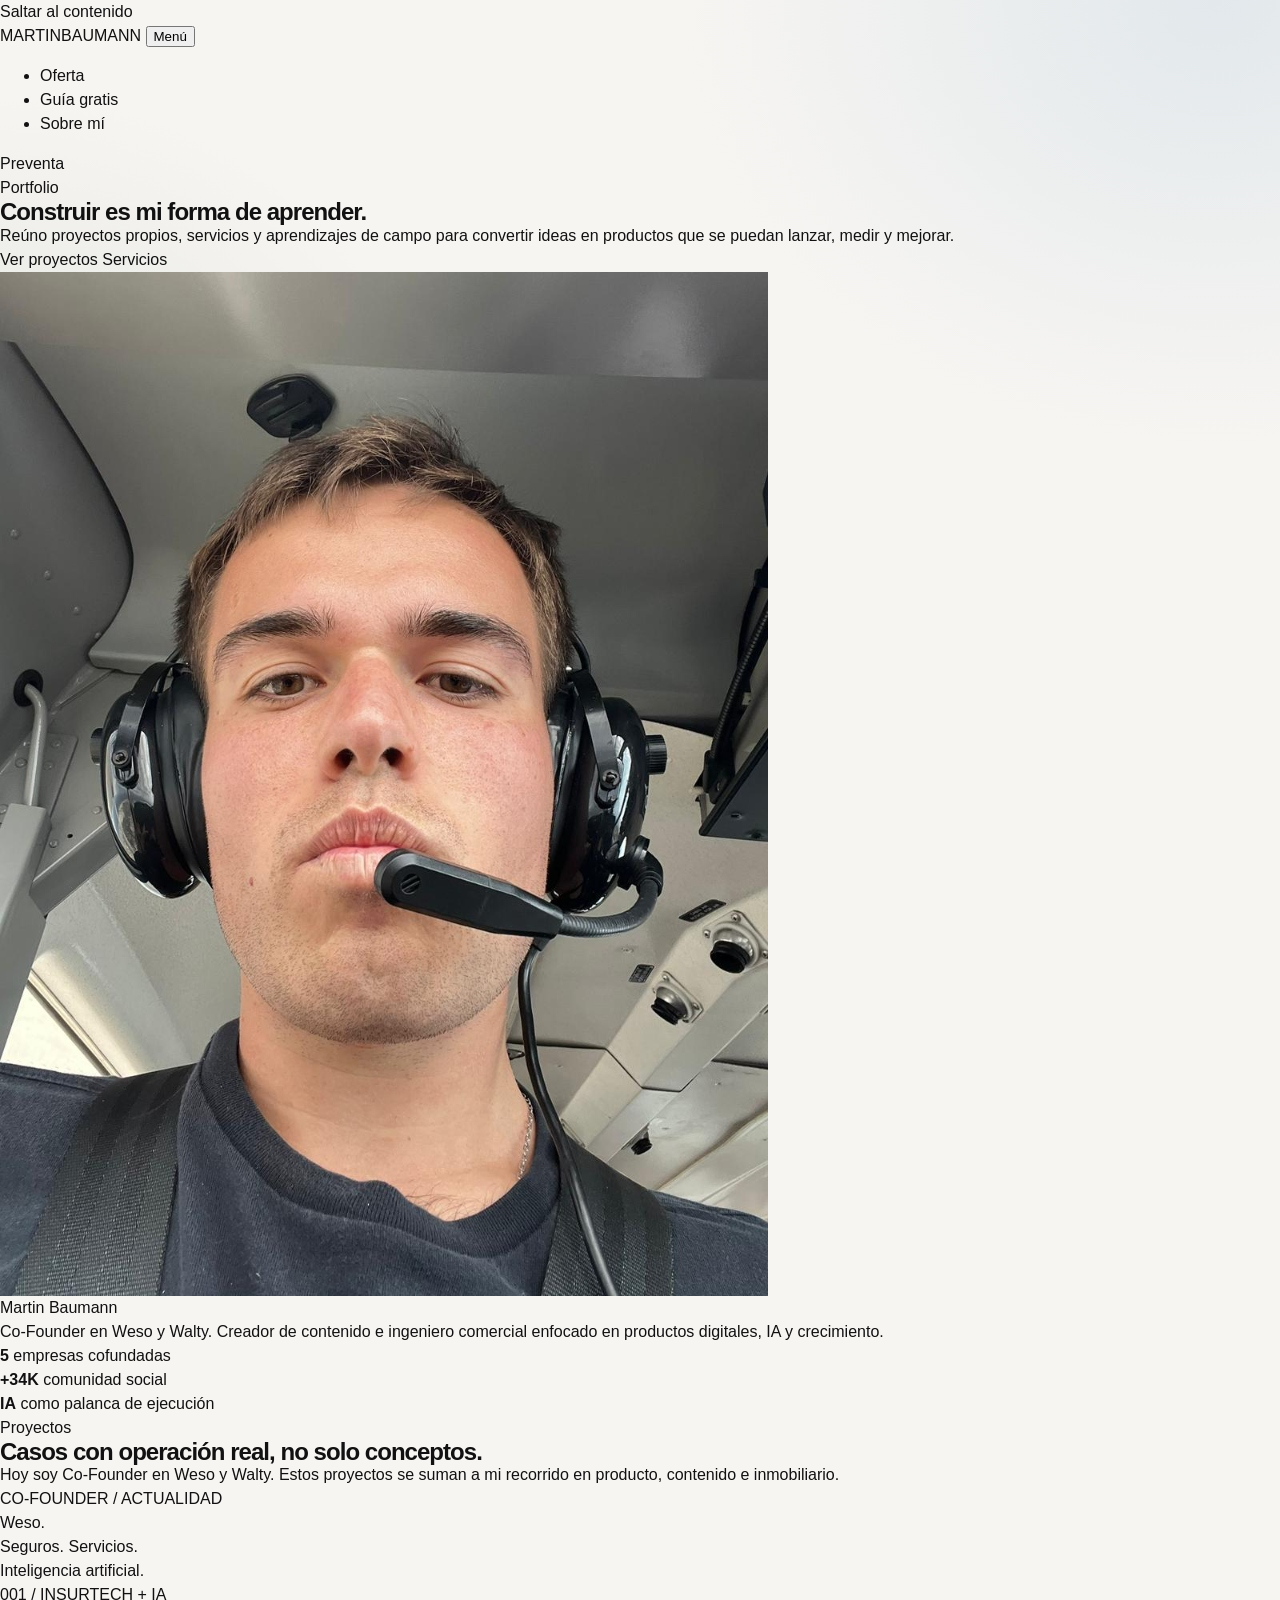
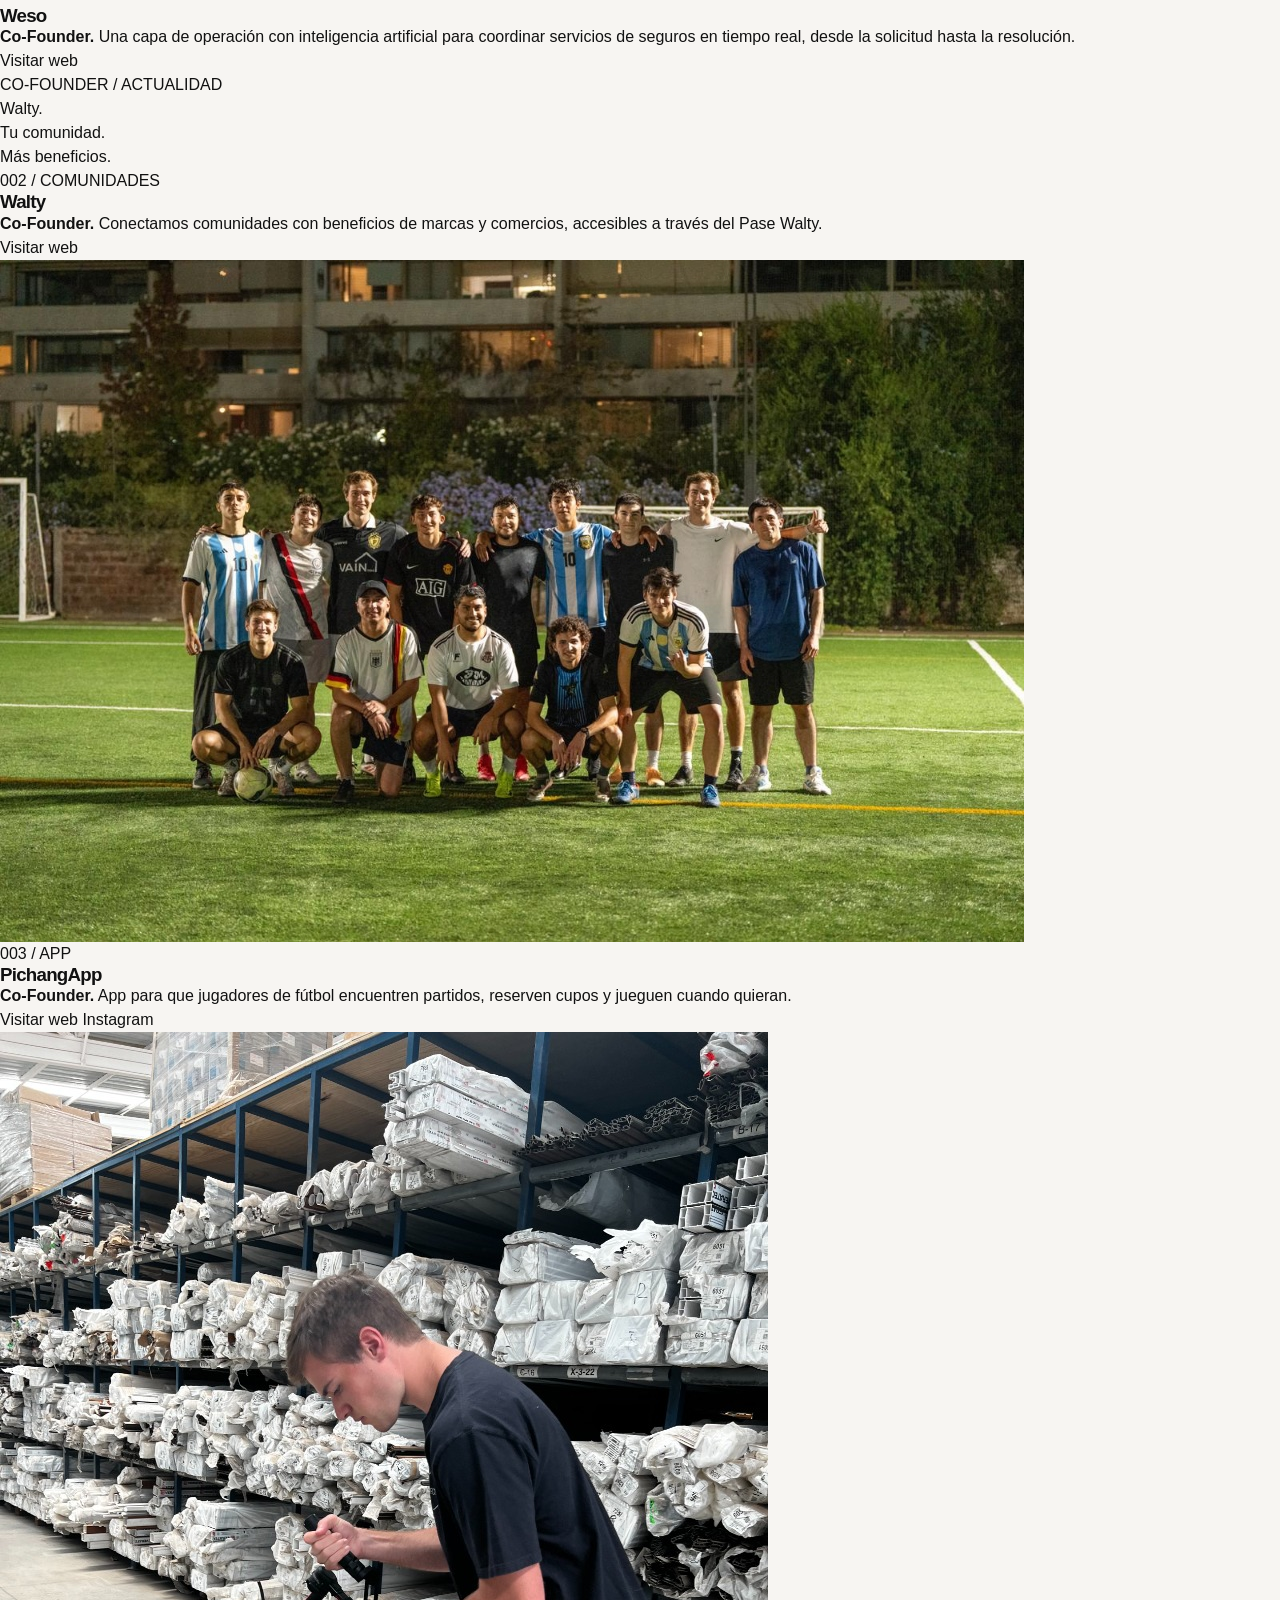
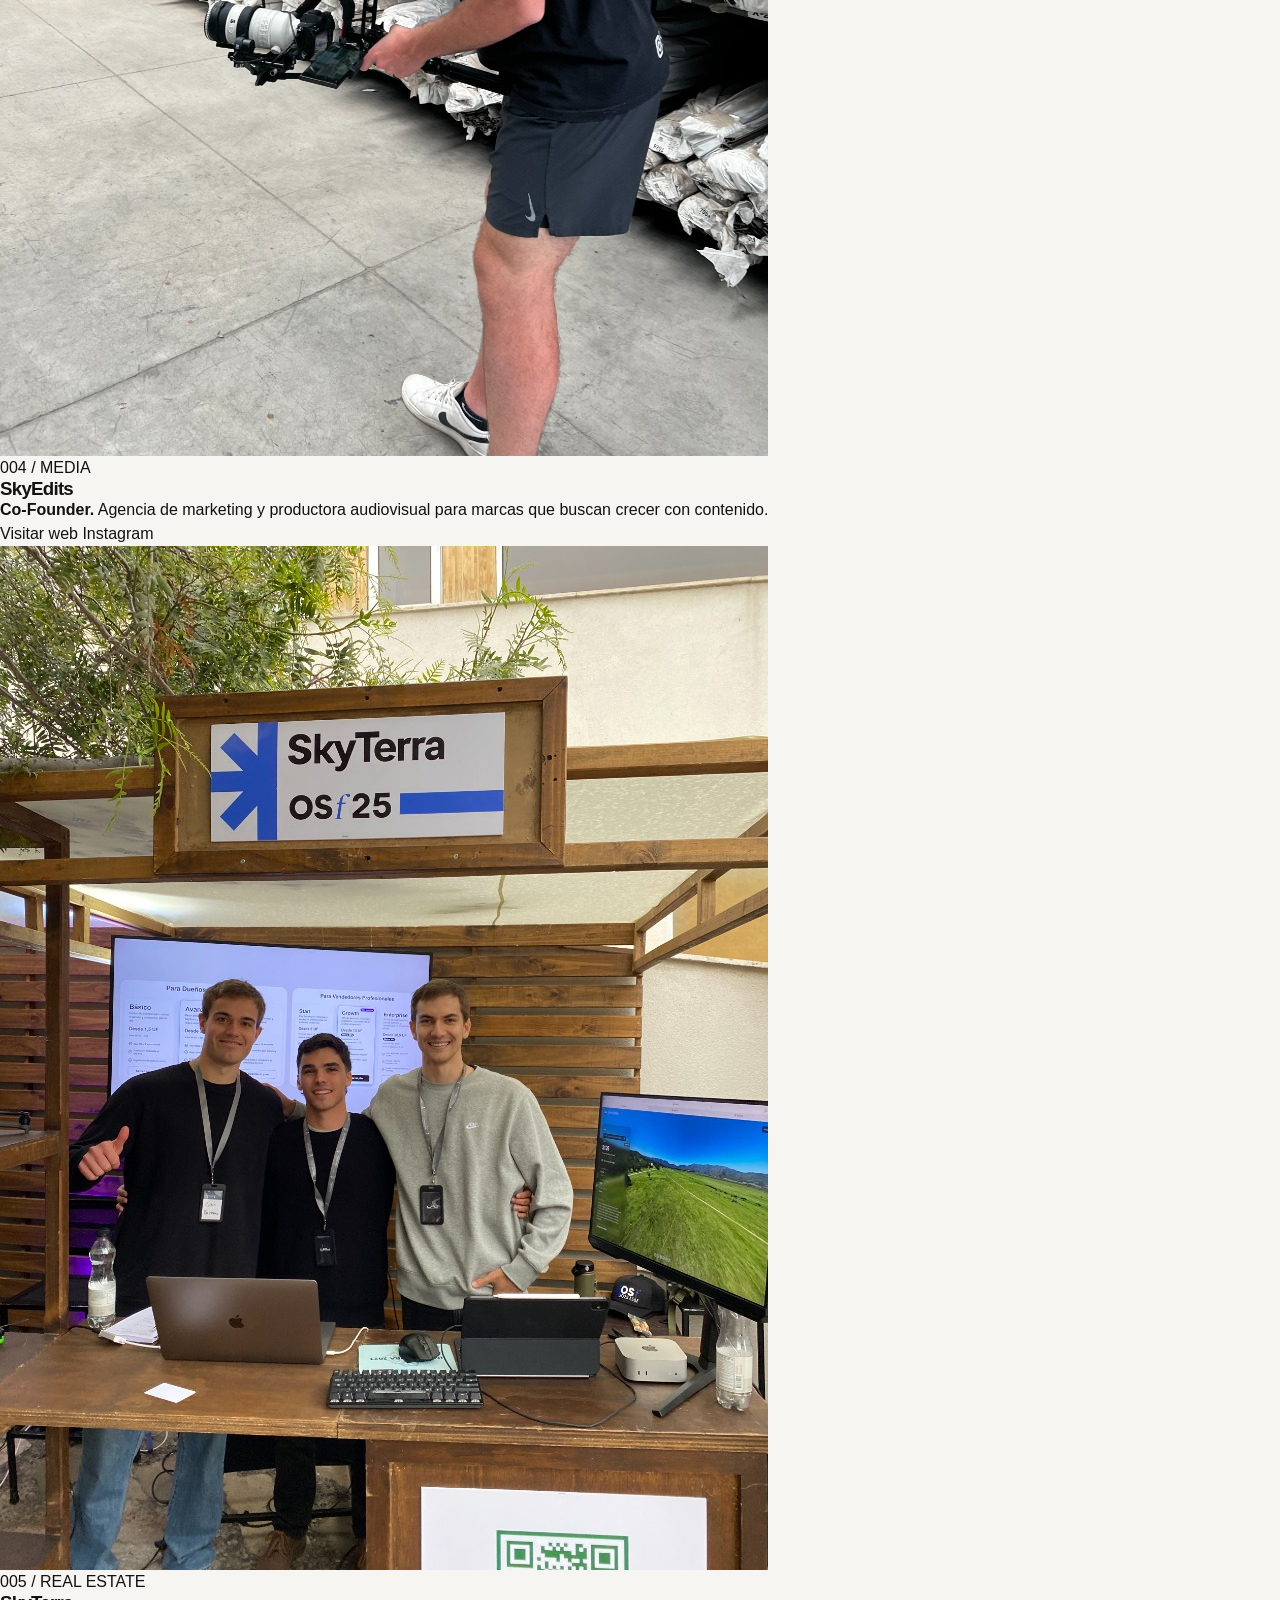
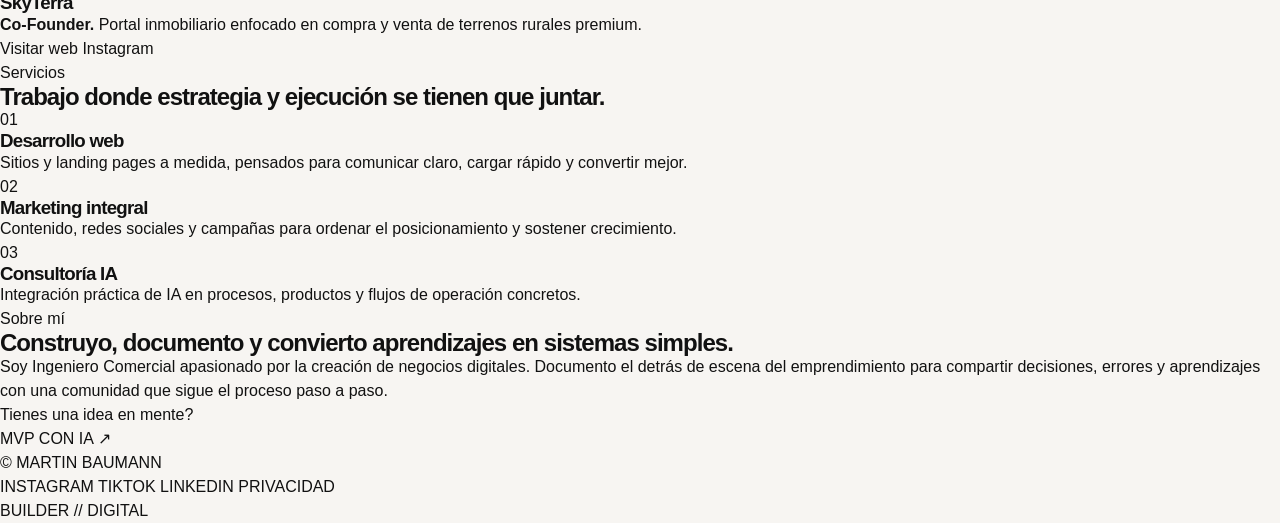
<file: portfolio.html>
<!doctype html>
<html lang="es">
  <head>
    <meta charset="UTF-8" />
    <meta name="viewport" content="width=device-width, initial-scale=1.0" />
    <title>Portfolio | Martin Baumann</title>
    <meta
      name="description"
      content="Proyectos, servicios y perfil de Martin Baumann: Weso, Walty, PichangApp, SkyEdits, SkyTerra y trabajo con productos digitales, marketing e IA."
    />
    <meta name="author" content="Martin Baumann" />
    <meta name="robots" content="index, follow" />
    <link rel="canonical" href="https://martinbaumann.com/portfolio.html" />
    <meta property="og:title" content="Portfolio | Martin Baumann" />
    <meta property="og:description" content="Productos digitales, contenido, marketing e IA construidos por Martin Baumann." />
    <meta property="og:url" content="https://martinbaumann.com/portfolio.html" />
    <meta property="og:image" content="https://martinbaumann.com/profile.jpg" />
    <meta name="theme-color" content="#faf9f6" />
    <link rel="icon" href="favicon.svg" type="image/svg+xml" />
    <link rel="stylesheet" href="styles.css?v=18" />
  </head>
  <body>
    <a class="skip-link" href="#main-content">Saltar al contenido</a>

    <nav aria-label="Navegación principal">
      <a href="index.html#hero" class="logo" aria-label="Martin Baumann, inicio">MARTINBAUMANN</a>
      <button class="nav-toggle" type="button" aria-expanded="false" aria-controls="site-nav" data-nav-toggle>Menú</button>
      <div class="nav-menu" id="site-nav" data-nav-menu>
        <ul class="nav-links">
          <li><a href="index.html#mvp-ia">Oferta</a></li>
          <li><a href="mapa-mvp.html">Gu&iacute;a gratis</a></li>
          <li><a href="portfolio.html" aria-current="page">Sobre m&iacute;</a></li>
        </ul>
        <a href="waitlist.html" class="nav-cta">Preventa</a>
      </div>
    </nav>

    <main id="main-content" class="portfolio-page">
      <section id="portfolio-hero" class="container portfolio-hero">
        <div class="portfolio-hero-grid">
          <div class="portfolio-hero-copy">
            <span class="section-kicker">Portfolio</span>
            <h1>Construir es mi forma de aprender.</h1>
            <p>
              Re&uacute;no proyectos propios, servicios y aprendizajes de campo para convertir ideas en productos
              que se puedan lanzar, medir y mejorar.
            </p>
            <div class="portfolio-actions">
              <a href="#proyectos" class="primary-link">Ver proyectos</a>
              <a href="#servicios" class="secondary-link">Servicios</a>
            </div>
          </div>

          <aside class="portfolio-hero-card" aria-label="Resumen de Martin Baumann">
            <img src="profile.jpg" alt="Martin Baumann" />
            <div>
              <span>Martin Baumann</span>
              <p>Co-Founder en Weso y Walty. Creador de contenido e ingeniero comercial enfocado en productos digitales, IA y crecimiento.</p>
            </div>
          </aside>
        </div>

        <div class="portfolio-stats" aria-label="Resumen del portfolio">
          <div>
            <strong>5</strong>
            <span>empresas cofundadas</span>
          </div>
          <div>
            <strong>+34K</strong>
            <span>comunidad social</span>
          </div>
          <div>
            <strong>IA</strong>
            <span>como palanca de ejecuci&oacute;n</span>
          </div>
        </div>
      </section>

      <section id="proyectos" class="container portfolio-projects">
        <div class="portfolio-section-head">
          <span class="section-kicker">Proyectos</span>
          <h2>Casos con operaci&oacute;n real, no solo conceptos.</h2>
          <p>Hoy soy Co-Founder en Weso y Walty. Estos proyectos se suman a mi recorrido en producto, contenido e inmobiliario.</p>
        </div>

        <div class="portfolio-project-list"><article id="weso" class="portfolio-project-card venture-project"><div class="venture-visual weso-card"><span>CO-FOUNDER / ACTUALIDAD</span><div class="venture-wordmark">Weso.</div><p>Seguros. Servicios.<br>Inteligencia artificial.</p></div><div class="portfolio-project-copy"><span class="project-index">001 / INSURTECH + IA</span><h3>Weso</h3><p><strong>Co-Founder.</strong> Una capa de operación con inteligencia artificial para coordinar servicios de seguros en tiempo real, desde la solicitud hasta la resolución.</p><div class="portfolio-project-links"><a href="https://weso.click" target="_blank" rel="noreferrer">Visitar web</a></div></div></article><article id="walty" class="portfolio-project-card venture-project"><div class="venture-visual walty-card"><span>CO-FOUNDER / ACTUALIDAD</span><div class="venture-wordmark">Walty.</div><p>Tu comunidad.<br>Más beneficios.</p></div><div class="portfolio-project-copy"><span class="project-index">002 / COMUNIDADES</span><h3>Walty</h3><p><strong>Co-Founder.</strong> Conectamos comunidades con beneficios de marcas y comercios, accesibles a través del Pase Walty.</p><div class="portfolio-project-links"><a href="https://walty.cl" target="_blank" rel="noreferrer">Visitar web</a></div></div></article>
              <article id="pichangapp" class="portfolio-project-card">
            <a class="portfolio-project-image" href="https://www.pichang.app" target="_blank" rel="noreferrer">
              <img src="pichangapp.jpg" alt="Equipo de PichangApp" />
            </a>
            <div class="portfolio-project-copy">
              <span class="project-index">003 / APP</span>
              <h3>PichangApp</h3>
              <p><strong>Co-Founder.</strong> App para que jugadores de f&uacute;tbol encuentren partidos, reserven cupos y jueguen cuando quieran.</p>
              <div class="portfolio-project-links">
                <a href="https://www.pichang.app" target="_blank" rel="noreferrer">Visitar web</a>
                <a href="https://instagram.com/pichang.app" target="_blank" rel="noreferrer" aria-label="Instagram de PichangApp">Instagram</a>
              </div>
            </div>
          </article>

              <article class="portfolio-project-card">
            <a class="portfolio-project-image" href="https://www.skyedits.com" target="_blank" rel="noreferrer">
              <img src="skyedits.jpg" alt="Produccion de SkyEdits" />
            </a>
            <div class="portfolio-project-copy">
              <span class="project-index">004 / MEDIA</span>
              <h3>SkyEdits</h3>
              <p><strong>Co-Founder.</strong> Agencia de marketing y productora audiovisual para marcas que buscan crecer con contenido.</p>
              <div class="portfolio-project-links">
                <a href="https://www.skyedits.com" target="_blank" rel="noreferrer">Visitar web</a>
                <a href="https://instagram.com/skyedits.cl" target="_blank" rel="noreferrer" aria-label="Instagram de SkyEdits">Instagram</a>
              </div>
            </div>
          </article>

          <article id="skyterra" class="portfolio-project-card">
            <a class="portfolio-project-image" href="https://www.skyterra.cl" target="_blank" rel="noreferrer">
              <img src="skyterra.jpg" alt="Equipo de SkyTerra" />
            </a>
            <div class="portfolio-project-copy">
              <span class="project-index">005 / REAL ESTATE</span>
              <h3>SkyTerra</h3>
              <p><strong>Co-Founder.</strong> Portal inmobiliario enfocado en compra y venta de terrenos rurales premium.</p>
              <div class="portfolio-project-links">
                <a href="https://www.skyterra.cl" target="_blank" rel="noreferrer">Visitar web</a>
                <a href="https://instagram.com/skyterra.cl" target="_blank" rel="noreferrer" aria-label="Instagram de SkyTerra">Instagram</a>
              </div>
            </div>
          </article>
        </div>
      </section>

      <section id="servicios" class="container portfolio-services">
        <div class="portfolio-section-head compact">
          <span class="section-kicker">Servicios</span>
          <h2>Trabajo donde estrategia y ejecuci&oacute;n se tienen que juntar.</h2>
        </div>

        <div class="service-list">
          <article class="service-item">
            <span>01</span>
            <div>
              <h3>Desarrollo web</h3>
              <p>Sitios y landing pages a medida, pensados para comunicar claro, cargar r&aacute;pido y convertir mejor.</p>
            </div>
          </article>
          <article class="service-item">
            <span>02</span>
            <div>
              <h3>Marketing integral</h3>
              <p>Contenido, redes sociales y campa&ntilde;as para ordenar el posicionamiento y sostener crecimiento.</p>
            </div>
          </article>
          <article class="service-item">
            <span>03</span>
            <div>
              <h3>Consultor&iacute;a IA</h3>
              <p>Integraci&oacute;n pr&aacute;ctica de IA en procesos, productos y flujos de operaci&oacute;n concretos.</p>
            </div>
          </article>
        </div>
      </section>

      <section id="sobre-mi" class="container portfolio-about">
        <div class="portfolio-about-copy">
          <span class="section-kicker">Sobre m&iacute;</span>
          <h2>Construyo, documento y convierto aprendizajes en sistemas simples.</h2>
        </div>
        <p>
          Soy Ingeniero Comercial apasionado por la creaci&oacute;n de negocios digitales. Documento el detr&aacute;s de escena
          del emprendimiento para compartir decisiones, errores y aprendizajes con una comunidad que sigue el proceso
          paso a paso.
        </p>
      </section>

      <footer id="contacto">
        <div class="container">
          <div class="footer-cta">
            <p class="cta-subtitle">Tienes una idea en mente?</p>
            <a href="index.html#mvp-ia" class="massive-text-cta" title="Ver MVP con IA">
              MVP CON IA <span class="arrow">&nearr;</span>
            </a>
          </div>
          <div class="divider"></div>
          <div class="footer-bottom">
            <div>&copy; <span id="year"></span> MARTIN BAUMANN</div>
            <div class="social-links">
              <a href="https://instagram.com/martinbaumann_" target="_blank" rel="noreferrer">INSTAGRAM</a>
              <a href="https://www.tiktok.com/@martinbaumann_" target="_blank" rel="noreferrer">TIKTOK</a>
              <a href="https://www.linkedin.com/in/martin-baumann-064b62186/" target="_blank" rel="noreferrer">LINKEDIN</a>
              <a href="privacidad.html">PRIVACIDAD</a>
            </div>
            <div>BUILDER // DIGITAL</div>
          </div>
        </div>
      </footer>
    </main>

    <script src="script.js?v=9"></script>
  </body>
</html>
</file>
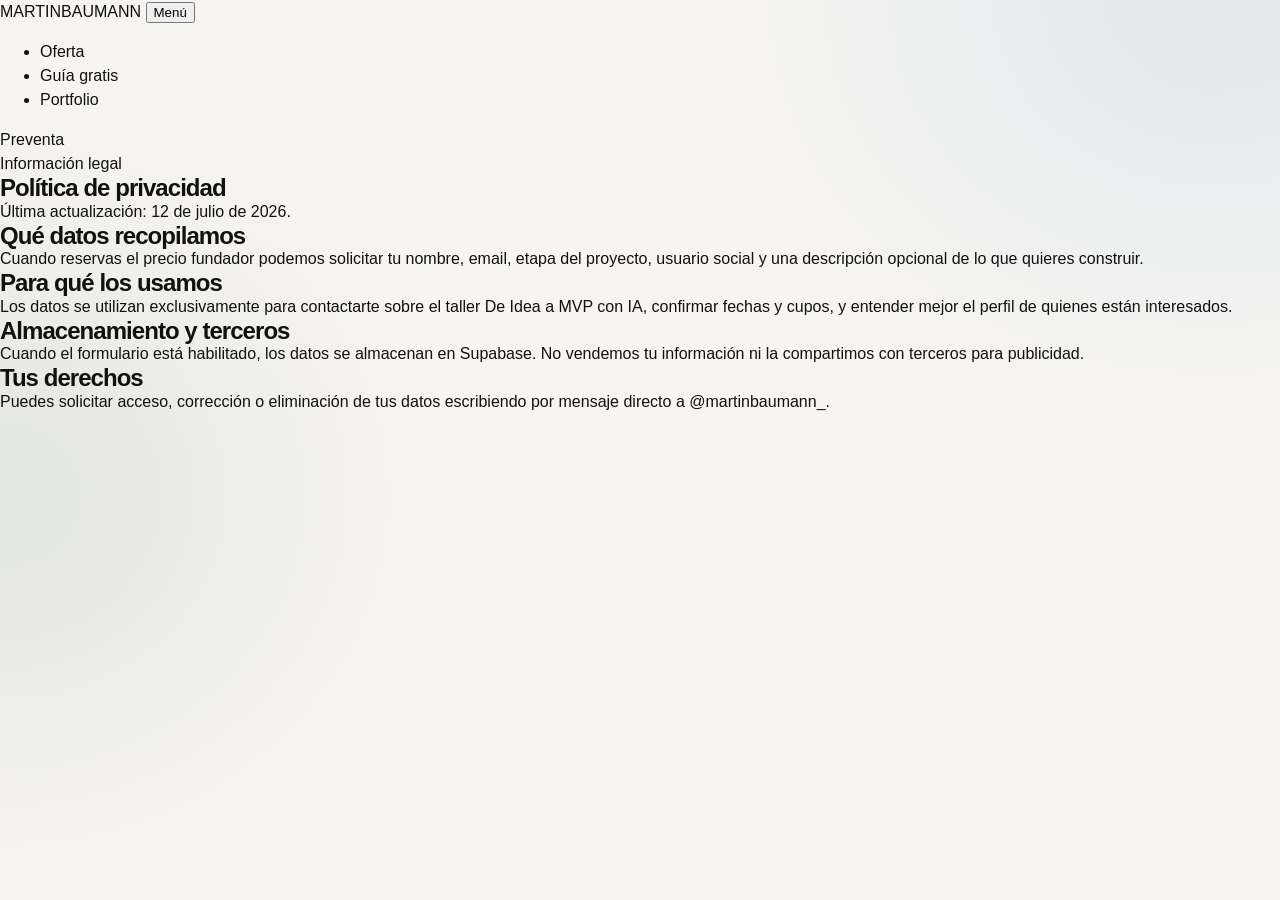
<file: privacidad.html>
<!doctype html>
<html lang="es">
  <head>
    <meta charset="UTF-8" />
    <meta name="viewport" content="width=device-width, initial-scale=1.0" />
    <title>Política de privacidad | Martin Baumann</title>
    <meta name="description" content="Cómo se utilizan los datos enviados a través del sitio de Martin Baumann." />
    <meta name="robots" content="index, follow" />
    <meta name="theme-color" content="#faf9f6" />
    <link rel="canonical" href="https://martinbaumann.com/privacidad.html" />
    <link rel="icon" href="favicon.svg" type="image/svg+xml" />
    <link rel="stylesheet" href="styles.css?v=18" />
  </head>
  <body>
    <nav aria-label="Navegación principal">
      <a href="index.html#hero" class="logo" aria-label="Martin Baumann, inicio">MARTINBAUMANN</a>
      <button class="nav-toggle" type="button" aria-expanded="false" aria-controls="site-nav" data-nav-toggle>Menú</button>
      <div class="nav-menu" id="site-nav" data-nav-menu>
        <ul class="nav-links">
          <li><a href="index.html#mvp-ia">Oferta</a></li>
          <li><a href="mapa-mvp.html">Guía gratis</a></li>
          <li><a href="portfolio.html">Portfolio</a></li>
        </ul>
        <a href="waitlist.html" class="nav-cta">Preventa</a>
      </div>
    </nav>

    <main id="main-content">
      <section class="container legal-page">
        <span class="section-kicker">Información legal</span>
        <h1>Política de privacidad</h1>
        <div class="legal-content">
          <p>Última actualización: 12 de julio de 2026.</p>
          <div>
            <h2>Qué datos recopilamos</h2>
            <p>Cuando reservas el precio fundador podemos solicitar tu nombre, email, etapa del proyecto, usuario social y una descripción opcional de lo que quieres construir.</p>
          </div>
          <div>
            <h2>Para qué los usamos</h2>
            <p>Los datos se utilizan exclusivamente para contactarte sobre el taller De Idea a MVP con IA, confirmar fechas y cupos, y entender mejor el perfil de quienes están interesados.</p>
          </div>
          <div>
            <h2>Almacenamiento y terceros</h2>
            <p>Cuando el formulario está habilitado, los datos se almacenan en Supabase. No vendemos tu información ni la compartimos con terceros para publicidad.</p>
          </div>
          <div>
            <h2>Tus derechos</h2>
            <p>Puedes solicitar acceso, corrección o eliminación de tus datos escribiendo por mensaje directo a <a href="https://instagram.com/martinbaumann_">@martinbaumann_</a>.</p>
          </div>
        </div>
      </section>
    </main>
    <script src="script.js?v=9"></script>
  </body>
</html>
</file>
<file: styles.css>
/* Sistema visual: manual de marca 2026-10-28 (minimal, clean, glass, editorial) */
:root {
  --blanco: #ffffff;
  --marfil: #f7f5f2;
  --carbon: #111111;
  --gris: #d9d9d6;
  --gris-texto: #5c5c5a;
  --niebla: #dde5ea;
  --salvia: #bcc7be;

  --sans: "Inter", "SF Pro Display", "Helvetica Neue", Arial, sans-serif;
  --serif: "Playfair Display", "Bodoni Moda", Georgia, serif;

  --shadow: 0 8px 24px rgba(0, 0, 0, 0.06);
  --gutter: clamp(16px, 5vw, 64px);
  --max: 1200px;
  --radius: 24px;
  --ease: cubic-bezier(0.22, 1, 0.36, 1);
}

*,
*::before,
*::after {
  box-sizing: border-box;
}

html {
  -webkit-text-size-adjust: 100%;
}
html:not(.lenis) {
  scroll-behavior: smooth;
}
html.lenis,
html.lenis body {
  height: auto;
}
.lenis.lenis-stopped {
  overflow: hidden;
}

body {
  margin: 0;
  font-family: var(--sans);
  color: var(--carbon);
  background-color: var(--marfil);
  background-image:
    radial-gradient(60vw 50vw at 95% 0%, rgba(221, 229, 234, 0.8), transparent 70%),
    radial-gradient(50vw 45vw at 0% 55%, rgba(188, 199, 190, 0.35), transparent 70%);
  background-attachment: fixed;
  line-height: 1.5;
  -webkit-font-smoothing: antialiased;
  overflow-x: hidden;
}

img {
  display: block;
  max-width: 100%;
  height: auto;
}

a {
  color: inherit;
  text-decoration: none;
}

h1,
h2,
h3 {
  margin: 0;
  letter-spacing: -0.04em;
  line-height: 0.98;
}

p {
  margin: 0;
}

/* Una palabra en serif editorial dentro de un título sans */
h1 em,
h2 em,
.manifesto-text em {
  font-family: var(--serif);
  font-style: italic;
  font-weight: 900;
  letter-spacing: -0.03em;
}
h1 em {
  margin-right: -0.08em;
}

.skip {
  position: absolute;
  left: -999px;
  top: 8px;
  z-index: 100;
  padding: 10px 16px;
  background: var(--carbon);
  color: var(--blanco);
  border-radius: 999px;
}
.skip:focus {
  left: 16px;
}

:focus-visible {
  outline: 2px solid var(--carbon);
  outline-offset: 3px;
  border-radius: 6px;
}

/* ---------- Piezas comunes ---------- */
.label {
  font-size: 12px;
  font-weight: 500;
  letter-spacing: 0.28em;
  text-transform: uppercase;
  color: var(--gris-texto);
}

.btn {
  display: inline-flex;
  align-items: center;
  justify-content: center;
  gap: 8px;
  min-height: 52px;
  padding: 0 26px;
  border-radius: 999px;
  font-size: 15px;
  font-weight: 600;
  letter-spacing: -0.01em;
  white-space: nowrap;
  transition: transform 0.4s var(--ease), background-color 0.3s, box-shadow 0.3s;
}
.btn:hover {
  transform: translateY(-2px);
}
.btn-dark {
  background: var(--carbon);
  color: var(--blanco);
  box-shadow: 0 10px 24px rgba(17, 17, 17, 0.18);
}
.btn-dark:hover {
  box-shadow: 0 14px 30px rgba(17, 17, 17, 0.24);
}
.btn-light {
  background: rgba(255, 255, 255, 0.6);
  border: 1px solid var(--gris);
}
.btn-light:hover {
  background: var(--blanco);
}
.btn-sm {
  min-height: 40px;
  padding: 0 18px;
  font-size: 14px;
}

/* Palabras partidas por script.js */
.w {
  display: inline-block;
}
[data-split="mask"] .w {
  overflow: hidden;
  vertical-align: top;
  padding-bottom: 0.08em;
  margin-bottom: -0.08em;
}
[data-split="mask"] .wi {
  display: inline-block;
}

/* ---------- Barra superior ---------- */
.topbar {
  position: fixed;
  top: 0;
  left: 0;
  right: 0;
  z-index: 50;
  display: flex;
  align-items: center;
  gap: 24px;
  padding: 14px max(var(--gutter), calc((100% - var(--max)) / 2));
  transition: background-color 0.4s, box-shadow 0.4s, transform 0.5s var(--ease);
}
.topbar.is-scrolled {
  background: rgba(247, 245, 242, 0.75);
  -webkit-backdrop-filter: blur(16px);
  backdrop-filter: blur(16px);
  box-shadow: 0 1px 0 rgba(17, 17, 17, 0.06);
}
.topbar.is-hidden {
  transform: translateY(-100%);
}
.brand {
  font-size: 12px;
  font-weight: 600;
  letter-spacing: 0.32em;
  text-transform: uppercase;
  white-space: nowrap;
}
.topbar-line {
  flex: 1;
  height: 1px;
  background: var(--gris);
}
.topbar-nav,
.footer-nav {
  display: flex;
  gap: 28px;
  font-size: 14px;
  color: var(--gris-texto);
}
.topbar-nav a,
.footer-nav a {
  transition: color 0.3s;
}
.topbar-nav a:hover,
.footer-nav a:hover {
  color: var(--carbon);
}

/* ---------- Portada ---------- */
/* Portada tipográfica: título, bajada, botones y prueba abajo */
.hero {
  display: grid;
  grid-template-rows: 1fr auto;
  gap: 48px;
  min-height: min(100svh, 980px);
  max-width: calc(var(--max) + 2 * var(--gutter));
  margin: 0 auto;
  padding: 128px var(--gutter) 40px;
}
.hero-copy {
  display: grid;
  align-content: center;
  gap: 28px;
}
.hero-title {
  max-width: 11ch;
  font-size: clamp(46px, 9.2vw, 132px);
  font-weight: 900;
}
.hero-sub {
  max-width: 38ch;
  font-size: clamp(18px, 1.7vw, 22px);
  font-weight: 300;
  color: #2a2a2a;
}
.hero-actions {
  display: flex;
  flex-wrap: wrap;
  gap: 12px;
}
.hero-proof {
  display: flex;
  flex-wrap: wrap;
  align-items: center;
  gap: 12px 32px;
  padding-top: 24px;
  border-top: 1px solid var(--gris);
}
.hero-proof ul {
  display: flex;
  flex-wrap: wrap;
  gap: 8px 28px;
  margin: 0;
  padding: 0;
  list-style: none;
}
.hero-proof li {
  font-size: clamp(16px, 1.6vw, 20px);
  font-weight: 800;
  letter-spacing: -0.03em;
  color: #3a3a3a;
}

/* Botón fijo para agendar en celular */
.mobile-cta {
  display: none;
}

/* ---------- Problema ---------- */
.manifesto {
  display: grid;
  gap: 28px;
  max-width: calc(1000px + 2 * var(--gutter));
  margin: 0 auto;
  padding: clamp(96px, 18vh, 200px) var(--gutter);
}
.manifesto-text {
  font-size: clamp(32px, 4.6vw, 64px);
  font-weight: 800;
  letter-spacing: -0.035em;
  line-height: 1.08;
}

/* ---------- Secciones ---------- */
.section {
  max-width: calc(var(--max) + 2 * var(--gutter));
  margin: 0 auto;
  padding: clamp(72px, 12vh, 140px) var(--gutter) 0;
}
.section-head {
  display: grid;
  gap: 16px;
  max-width: 900px;
  margin-bottom: clamp(36px, 5vw, 64px);
}
.section-head h2 {
  font-size: clamp(38px, 5.2vw, 72px);
  font-weight: 800;
}
.section-sub {
  max-width: 48ch;
  font-size: clamp(18px, 1.6vw, 21px);
  font-weight: 300;
  color: var(--gris-texto);
}
.section-head-row {
  max-width: none;
  grid-template-columns: 1fr auto;
  align-items: end;
}
.section-head-row > div {
  display: grid;
  gap: 16px;
}

/* Para quién */
.areas {
  display: grid;
  grid-template-columns: repeat(4, 1fr);
  gap: 14px;
}
.area {
  display: grid;
  align-content: start;
  gap: 12px;
  padding: 28px 26px 32px;
  border-radius: var(--radius);
  background: rgba(255, 255, 255, 0.6);
  border: 1px solid rgba(255, 255, 255, 0.95);
  box-shadow: var(--shadow);
  /* translate (no transform): la animación de entrada usa transform y no deben pelear */
  transition: translate 0.5s var(--ease), background-color 0.3s;
}
.area:hover {
  translate: 0 -4px;
  background: var(--blanco);
}
.area-num {
  display: grid;
  place-items: center;
  width: 36px;
  height: 36px;
  margin-bottom: 20px;
  border: 1px solid var(--gris);
  border-radius: 50%;
  font-size: 13px;
  font-weight: 600;
}
.area h3 {
  font-size: 26px;
  font-weight: 800;
}
.area p {
  font-size: 16px;
  font-weight: 300;
  color: var(--gris-texto);
}

/* Oferta: tarjetas que se apilan al hacer scroll */
.offer {
  display: grid;
  gap: 20px;
}
.offer-card {
  position: sticky;
  top: calc(96px + var(--i) * 20px);
  display: grid;
  grid-template-columns: 1fr 1fr;
  grid-template-areas:
    "top top"
    "title list"
    "lead list";
  align-items: start;
  gap: 16px 48px;
  min-height: 360px;
  padding: clamp(28px, 4vw, 48px);
  border-radius: 28px;
  background: var(--blanco);
  border: 1px solid rgba(17, 17, 17, 0.06);
  box-shadow: 0 -8px 40px rgba(17, 17, 17, 0.06);
  transform-origin: center top;
}
.offer-card:nth-child(2) {
  background: var(--niebla);
}
.offer-card:nth-child(3) {
  background: var(--carbon);
  color: var(--blanco);
}
.offer-top {
  grid-area: top;
  display: flex;
  justify-content: space-between;
  align-items: center;
  padding-bottom: 20px;
  margin-bottom: 8px;
  border-bottom: 1px solid currentColor;
  border-color: rgba(17, 17, 17, 0.12);
}
.offer-card:nth-child(3) .offer-top {
  border-color: rgba(255, 255, 255, 0.18);
}
.offer-num {
  font-size: 14px;
  font-weight: 600;
  letter-spacing: 0.2em;
}
.offer-time {
  padding: 6px 14px;
  border: 1px solid currentColor;
  border-radius: 999px;
  font-size: 11px;
  font-weight: 500;
  letter-spacing: 0.16em;
  text-transform: uppercase;
  opacity: 0.7;
}
.offer-card h3 {
  grid-area: title;
  font-size: clamp(40px, 5vw, 72px);
  font-weight: 900;
}
.offer-lead {
  grid-area: lead;
  max-width: 34ch;
  font-size: 18px;
  font-weight: 300;
  opacity: 0.8;
}
.offer-card ul {
  grid-area: list;
  list-style: none;
  margin: 0;
  padding: 0;
  display: grid;
  gap: 0;
}
.offer-card li {
  display: flex;
  gap: 14px;
  padding: 16px 0;
  border-bottom: 1px solid rgba(17, 17, 17, 0.1);
  font-size: 17px;
}
.offer-card:nth-child(3) li {
  border-color: rgba(255, 255, 255, 0.14);
}
.offer-card li::before {
  content: "→";
  opacity: 0.5;
}

.cta-inline {
  display: flex;
  flex-wrap: wrap;
  align-items: center;
  justify-content: space-between;
  gap: 16px 24px;
  margin-top: clamp(32px, 4vw, 48px);
  padding: 24px 32px;
  border-radius: var(--radius);
  border: 1px dashed var(--gris);
}
.cta-inline p {
  font-size: clamp(18px, 1.8vw, 22px);
  font-weight: 600;
  letter-spacing: -0.02em;
}

/* Proyectos */
.projects {
  list-style: none;
  margin: 0;
  padding: 0;
}
.projects li {
  position: relative;
}
.projects li::before,
.projects li:last-child::after {
  content: "";
  position: absolute;
  left: 0;
  right: 0;
  height: 1px;
  background: var(--gris);
  transform-origin: left;
  transform: scaleX(var(--line, 1));
}
.projects li::before {
  top: 0;
}
.projects li:last-child::after {
  bottom: 0;
}
.project {
  display: grid;
  grid-template-columns: minmax(180px, 1.1fr) 2fr minmax(150px, 0.9fr) 32px;
  align-items: center;
  gap: 24px;
  padding: 28px 8px;
  transition: padding 0.5s var(--ease), background-color 0.3s;
}
.project:hover {
  padding-left: 20px;
  background: rgba(255, 255, 255, 0.5);
}
.project-name {
  font-size: clamp(26px, 3vw, 40px);
  font-weight: 800;
  letter-spacing: -0.04em;
}
.project-desc {
  font-size: 16px;
  font-weight: 300;
  color: var(--gris-texto);
}
.project-role {
  justify-self: start;
  padding: 6px 14px;
  border: 1px solid var(--gris);
  border-radius: 999px;
  font-size: 11px;
  font-weight: 500;
  letter-spacing: 0.16em;
  text-transform: uppercase;
  white-space: nowrap;
}
.project-arrow {
  font-size: 22px;
  transition: transform 0.4s var(--ease);
}
.project:hover .project-arrow {
  transform: translate(3px, -3px);
}

/* YouTube */
.videos {
  display: grid;
  grid-template-columns: repeat(3, 1fr);
  gap: 20px;
}
.video {
  display: grid;
  gap: 12px;
  align-content: start;
}
.video-thumb {
  position: relative;
  display: block;
  border-radius: 18px;
  overflow: hidden;
  background: var(--gris);
  box-shadow: var(--shadow);
}
.video-thumb img {
  width: 100%;
  aspect-ratio: 16 / 9;
  object-fit: cover;
  transition: transform 0.8s var(--ease);
}
.video:hover .video-thumb img {
  transform: scale(1.04);
}
.video-play {
  position: absolute;
  left: 50%;
  top: 50%;
  translate: -50% -50%;
  display: grid;
  place-items: center;
  width: 56px;
  height: 56px;
  padding-left: 3px;
  border-radius: 50%;
  background: rgba(255, 255, 255, 0.22);
  -webkit-backdrop-filter: blur(14px);
  backdrop-filter: blur(14px);
  border: 1px solid rgba(255, 255, 255, 0.5);
  color: var(--blanco);
  font-size: 16px;
}
.video-tag {
  font-size: 11px;
  font-weight: 500;
  letter-spacing: 0.2em;
  text-transform: uppercase;
  color: var(--gris-texto);
}
.video-title {
  font-size: 19px;
  font-weight: 700;
  letter-spacing: -0.02em;
  line-height: 1.25;
}

/* Preguntas frecuentes */
.faq {
  max-width: 900px;
  border-top: 1px solid var(--gris);
}
.faq details {
  border-bottom: 1px solid var(--gris);
}
.faq summary {
  display: flex;
  justify-content: space-between;
  align-items: center;
  gap: 24px;
  padding: 26px 4px;
  font-size: clamp(18px, 2vw, 24px);
  font-weight: 700;
  letter-spacing: -0.02em;
  line-height: 1.25;
  cursor: pointer;
  list-style: none;
}
.faq summary::-webkit-details-marker {
  display: none;
}
.faq summary::after {
  content: "+";
  flex: none;
  display: grid;
  place-items: center;
  width: 36px;
  height: 36px;
  border: 1px solid var(--gris);
  border-radius: 50%;
  font-size: 20px;
  font-weight: 300;
  transition: transform 0.4s var(--ease), background-color 0.3s;
}
.faq details[open] summary::after {
  transform: rotate(45deg);
  background: var(--blanco);
}
.faq details p {
  max-width: 62ch;
  padding: 0 4px 28px;
  font-size: 17px;
  font-weight: 300;
  color: var(--gris-texto);
}
.faq details a {
  color: var(--carbon);
  text-decoration: underline;
  text-underline-offset: 3px;
}

/* Cierre */
.closing {
  display: grid;
  justify-items: center;
  gap: 24px;
  max-width: calc(var(--max) + 2 * var(--gutter));
  margin: 0 auto;
  padding: clamp(120px, 20vh, 220px) var(--gutter) clamp(96px, 16vh, 180px);
  text-align: center;
  overflow: hidden;
}
.closing-title {
  font-family: var(--serif);
  font-style: italic;
  font-weight: 900;
  font-size: clamp(80px, 14vw, 200px);
  letter-spacing: -0.04em;
  line-height: 0.9;
  padding-bottom: 0.06em;
}
.closing-sub {
  max-width: 36ch;
  font-size: 19px;
  font-weight: 300;
  color: #2a2a2a;
}
.closing .hero-actions {
  justify-content: center;
}

/* Pie */
.footer {
  display: flex;
  align-items: center;
  gap: 24px;
  max-width: calc(var(--max) + 2 * var(--gutter));
  margin: 0 auto;
  padding: 28px var(--gutter) 40px;
}

/* ---------- Intro de la portada en CSS: no espera a que cargue JS ---------- */
@media (prefers-reduced-motion: no-preference) {
  .hero [data-intro] {
    animation: rise 1.2s var(--ease) both;
  }
  .hero .label[data-intro] {
    animation-delay: 0.05s;
  }
  .hero .hero-title {
    animation-delay: 0.12s;
  }
  .hero .hero-sub {
    animation-delay: 0.3s;
  }
  .hero .hero-actions {
    animation-delay: 0.42s;
  }
  .hero .hero-proof {
    animation-delay: 0.56s;
  }
}
@keyframes rise {
  from {
    opacity: 0;
    transform: translateY(32px);
  }
}

/* ---------- Responsive ---------- */
@media (max-width: 1000px) {
  .areas {
    grid-template-columns: repeat(2, 1fr);
  }
}

@media (max-width: 900px) {
  .topbar-nav {
    display: none;
  }
  .offer-card {
    grid-template-columns: minmax(0, 1fr);
    grid-template-areas:
      "top"
      "title"
      "lead"
      "list";
    min-height: 0;
  }
  .project {
    grid-template-columns: 1fr auto;
    gap: 8px 16px;
  }
  .project-arrow {
    grid-column: 2;
    grid-row: 1;
  }
  .project-desc,
  .project-role {
    grid-column: 1 / -1;
  }
  .videos {
    grid-template-columns: 1fr;
    gap: 32px;
  }
}

@media (max-width: 600px) {
  .topbar {
    gap: 12px;
  }
  .topbar .brand {
    letter-spacing: 0.22em;
  }
  .hero {
    gap: 32px;
    padding-top: 96px;
    padding-bottom: 28px;
  }
  .hero-copy {
    gap: 22px;
  }
  .hero-title {
    font-size: clamp(42px, 12.4vw, 60px);
  }
  .hero-sub {
    font-size: 17px;
  }
  .hero-actions .btn {
    flex: 1 1 100%;
  }
  .hero-proof {
    gap: 10px;
    padding-top: 18px;
  }
  .hero-proof ul {
    gap: 6px 18px;
  }

  .manifesto {
    padding-top: 88px;
    padding-bottom: 88px;
  }
  .manifesto-text {
    font-size: clamp(28px, 8.4vw, 38px);
  }
  .section {
    padding-top: 72px;
  }
  .section-head {
    gap: 12px;
    margin-bottom: 28px;
  }
  .section-head h2 {
    font-size: clamp(32px, 9.6vw, 44px);
  }
  .section-sub {
    font-size: 17px;
  }

  /* Áreas: compactas, número al lado del título */
  .areas {
    grid-template-columns: 1fr;
    gap: 10px;
  }
  .area {
    grid-template-columns: auto 1fr;
    column-gap: 14px;
    row-gap: 6px;
    padding: 20px;
  }
  .area-num {
    grid-row: span 2;
    margin-bottom: 0;
  }
  .area h3 {
    font-size: 22px;
    align-self: center;
  }
  .area p {
    font-size: 15px;
  }

  /* Videos: carrusel horizontal que se desliza con el dedo */
  .videos {
    display: flex;
    gap: 14px;
    margin: 0 calc(-1 * var(--gutter));
    padding: 0 var(--gutter) 8px;
    overflow-x: auto;
    scroll-snap-type: x mandatory;
    scroll-padding-left: var(--gutter);
    scrollbar-width: none;
  }
  .videos::-webkit-scrollbar {
    display: none;
  }
  .video {
    flex: 0 0 82%;
    scroll-snap-align: start;
  }
  .video-title {
    font-size: 17px;
  }

  .project {
    padding: 22px 4px;
  }
  .project:hover {
    padding-left: 4px;
  }

  .closing {
    padding-top: 96px;
    padding-bottom: 120px;
  }
  .closing {
    grid-template-columns: minmax(0, 1fr);
  }
  .closing-title {
    font-size: clamp(56px, 18vw, 88px);
  }
  .closing .hero-actions {
    width: 100%;
  }

  .mobile-cta {
    position: fixed;
    left: 12px;
    right: 12px;
    bottom: calc(12px + env(safe-area-inset-bottom));
    z-index: 60;
    display: flex;
    padding: 6px;
    border-radius: 999px;
    background: rgba(255, 255, 255, 0.35);
    -webkit-backdrop-filter: blur(16px);
    backdrop-filter: blur(16px);
    border: 1px solid rgba(255, 255, 255, 0.6);
    box-shadow: 0 8px 24px rgba(0, 0, 0, 0.08);
    transform: translateY(calc(100% + 24px));
    visibility: hidden;
    transition: transform 0.6s var(--ease), visibility 0s linear 0.6s;
  }
  .mobile-cta.is-visible {
    transform: none;
    visibility: visible;
    transition: transform 0.6s var(--ease), visibility 0s;
  }
  .mobile-cta .btn {
    flex: 1;
    box-shadow: none;
  }
  .footer {
    padding-bottom: 96px;
  }
  .offer-card {
    top: calc(80px + var(--i) * 14px);
    padding: 24px;
    gap: 12px;
  }
  .offer-card h3 {
    font-size: clamp(30px, 9.4vw, 40px);
  }
  .offer-card li {
    padding: 12px 0;
    font-size: 16px;
  }
  .cta-inline {
    padding: 24px;
  }
  .cta-inline .btn {
    flex: 1 1 100%;
  }
  .section-head-row {
    grid-template-columns: 1fr;
    align-items: start;
  }
  .section-head-row .btn {
    justify-self: start;
  }
  .footer {
    flex-direction: column;
    align-items: flex-start;
  }
  .footer .topbar-line {
    width: 100%;
    flex: none;
  }
  .footer-nav {
    flex-wrap: wrap;
    gap: 16px 24px;
  }
}

/* Calendly integrado en el cierre */
.calendly-slot {
  scroll-margin-top: 88px;
  width: min(100%, 1000px);
  margin: 48px auto 0;
  border-radius: var(--radius);
  overflow: hidden;
  background: var(--blanco);
  box-shadow: var(--shadow);
}
.calendly-embed {
  min-width: 300px;
  height: 720px;
}
@media (max-width: 640px) {
  .calendly-embed {
    height: 900px;
  }
}

/* Preguntas antes de agendar */
.prebook {
  padding: clamp(24px, 5vw, 56px);
  text-align: left;
}
.prebook[hidden],
.prebook-calendar[hidden] {
  display: none;
}
.prebook-title {
  margin: 8px 0;
  font-family: var(--serif);
  font-weight: 500;
  font-size: clamp(28px, 4vw, 40px);
  line-height: 1.1;
}
.prebook-sub {
  margin: 0 0 28px;
  max-width: 560px;
  color: var(--gris-texto);
}
.prebook-grid {
  display: grid;
  grid-template-columns: 1fr 1fr;
  gap: 18px 20px;
  margin-bottom: 28px;
}
.field {
  display: flex;
  flex-direction: column;
  gap: 6px;
  min-width: 0;
}
.field-wide {
  grid-column: 1 / -1;
}
.field span {
  font-size: 14px;
  font-weight: 500;
}
.field input,
.field select,
.field textarea {
  width: 100%;
  padding: 12px 14px;
  font: inherit;
  font-size: 16px;
  color: var(--carbon);
  background: var(--marfil);
  border: 1px solid var(--gris);
  border-radius: 12px;
  transition: border-color 0.2s var(--ease), background-color 0.2s var(--ease);
}
.field textarea {
  resize: vertical;
  min-height: 110px;
}
.field input::placeholder,
.field textarea::placeholder {
  color: #9a9a97;
}
.field input:focus,
.field select:focus,
.field textarea:focus {
  outline: none;
  border-color: var(--carbon);
  background: var(--blanco);
}
.prebook .btn {
  border: 0;
  cursor: pointer;
  font-family: inherit;
}
.prebook-back {
  display: block;
  margin: 16px 20px 0;
  padding: 6px 4px;
  font: inherit;
  font-size: 14px;
  color: var(--gris-texto);
  background: none;
  border: 0;
  cursor: pointer;
}
.prebook-back:hover {
  color: var(--carbon);
}
@media (max-width: 640px) {
  .prebook-grid {
    grid-template-columns: 1fr;
  }
}

/* Microtexto bajo los botones: quita el riesgo de agendar */
.cta-micro {
  flex-basis: 100%;
  margin: 2px 0 0;
  font-size: 14px;
  color: var(--gris-texto);
}
.closing .cta-micro {
  text-align: center;
}

/* Cierre: cómo empezamos, en 3 pasos */
.steps {
  list-style: none;
  margin: 8px 0 0;
  padding: 0;
  width: 100%;
  max-width: 920px;
  display: grid;
  grid-template-columns: repeat(3, minmax(0, 1fr));
  gap: 14px;
  text-align: left;
}
.steps li {
  display: flex;
  align-items: flex-start;
  gap: 14px;
  padding: 18px 20px;
  border: 1px solid var(--gris);
  border-radius: 18px;
  background: rgba(255, 255, 255, 0.55);
}
.steps b {
  font-family: var(--serif);
  font-style: italic;
  font-weight: 900;
  font-size: 30px;
  line-height: 1;
}
.steps span {
  font-size: 16px;
  color: #2a2a2a;
}
@media (max-width: 760px) {
  .steps {
    grid-template-columns: 1fr;
  }
}
</file>
